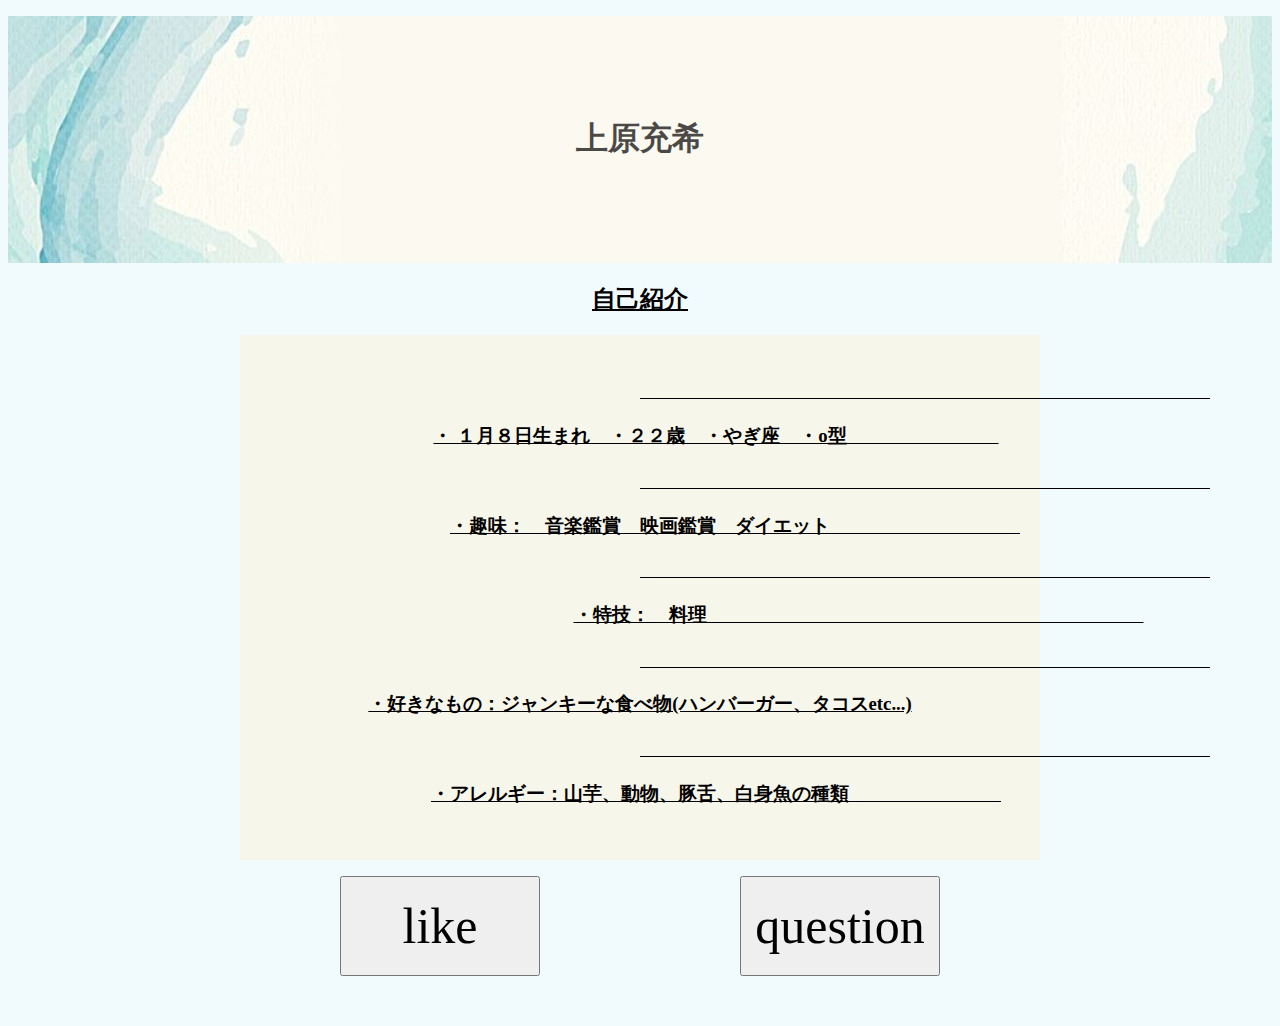
<file: index.html>
<!DOCTYPE html>
<html>
<head>
  <meta charset="UTF-8">
  <title>ueharajuki</title>
  <link rel="stylesheet" href="juki.css">
</head>
<body>
    <dir class="haikei">
     <h1>上原充希</h1>
    </dir>
    <div class="profile">
    <u><h2>自己紹介</h2></u> 
    </div>
    <div class="kami">
        <u>
            <h3>
              　　　　　　　　　　　　　　　　　　　　　　　　　　　　　　
            </h3>

            <h3>
               ・ １月８日生まれ　・２２歳　・やぎ座　・o型　　　　　　　　
            </h3>
          
             <h3>
                　　　　　　　　　　　　　　　　　　　　　　　　　　　　　　
            </h3>
            <h3>
                ・趣味：　音楽鑑賞　映画鑑賞　ダイエット　　　　　　　　　　
            </h3>
            <h3>
                　　　　　　　　　　　　　　　　　　　　　　　　　　　　　　
            </h3>
            <h3>
                ・特技：　料理　　　　　　　　　　　　　　　　　　　　　　　
            </h3> 
            <h3>
            　　　　　　　　　　　　　　　　　　　　　　　　　　　　　　
            </h3>
            <h3>
                ・好きなもの：ジャンキーな食べ物(ハンバーガー、タコスetc...) 
            </h3>
            <h3>
            　　　　　　　　　　　　　　　　　　　　　　　　　　　　　　
            </h3>
            <h3>
                ・アレルギー：山芋、動物、豚舌、白身魚の種類　　　　　　　　
            </h3>
        </u>


        <div class="container">
            <div class="item"> <button onclick="location.href='a.html'" >like</button></div>
            <div class="item"> <button onclick="location.href='b.html'" >question</button></div>

        </div>
    

    </div>

</body>
</html>
</file>
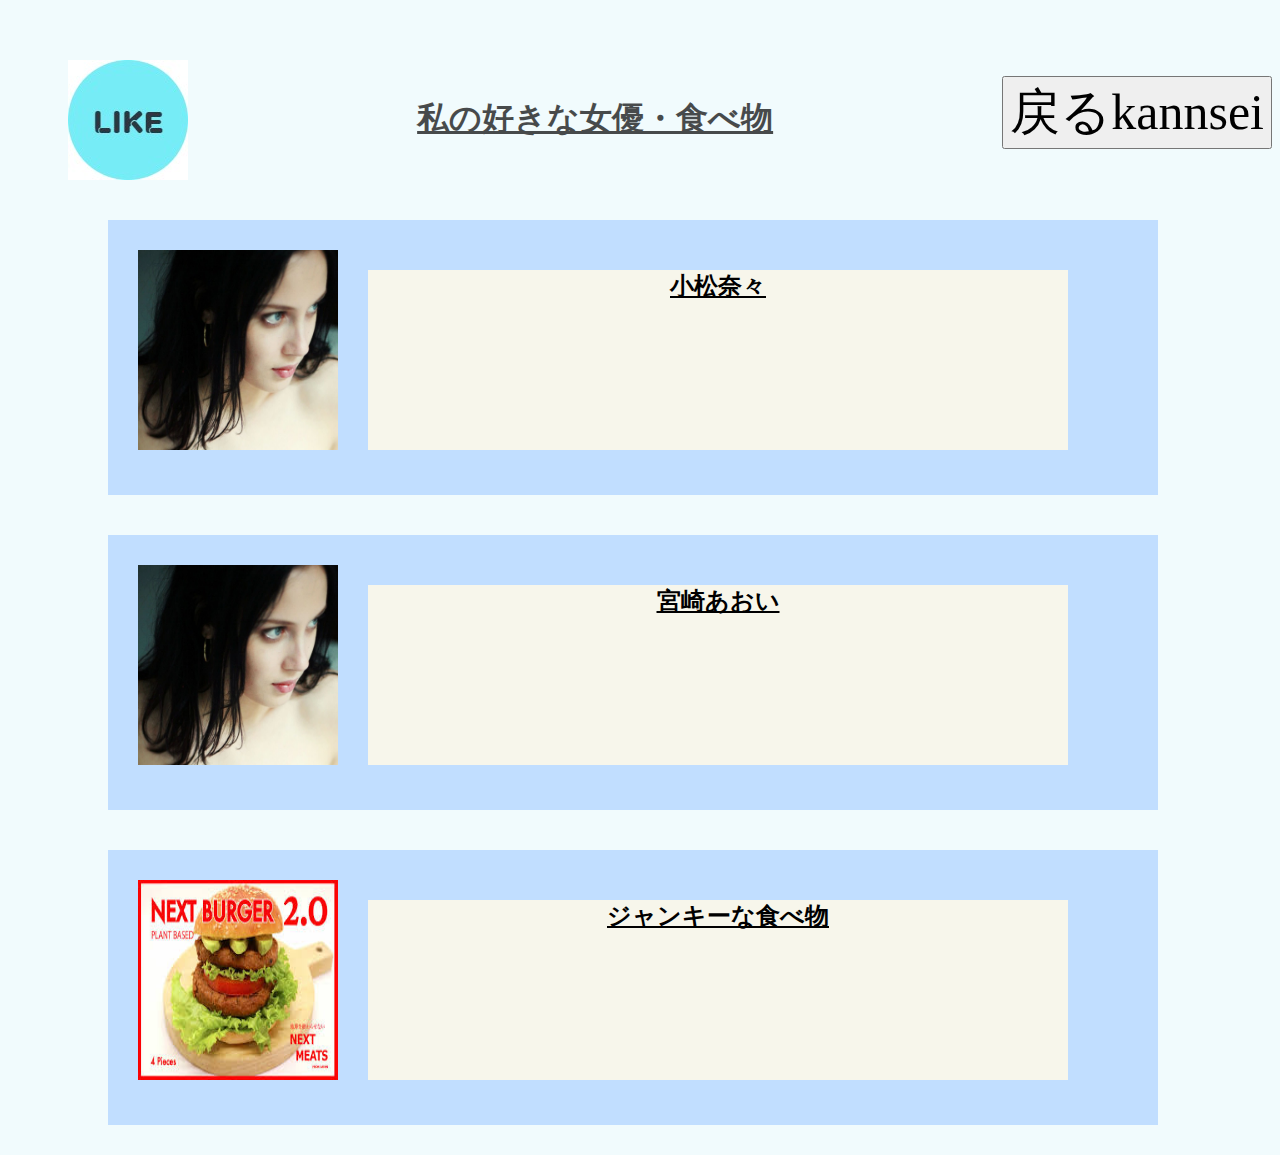
<file: a.html>
<!DOCTYPE html>
<html>
<head>
  <meta charset="UTF-8">
  <title>ueharajuki</title>
  <link rel="stylesheet" href="juki.css">
</head>
<body>
    <style>
        body{

    </style>
    <div class="mylike">

        <img class="item2" src="images/logo.jpg" alt="">
        <dir class="item2"><u><h1>私の好きな女優・食べ物</h1></u></dir>
        <dir class="item2"> <button onclick="location.href='index.html'" >戻るkannsei</button></dir>
    </div>
<div class="container3">
    <div="haba">
<div class="like">
 <div class="container2">
   <div class="item"><img src="images/komatu.jpg" alt="小松奈々" width="200px"
    height="200px" ></div> 
    <div class="item"><div class="b"><u><h2>小松奈々</h2></u></div> </div> 
 </div></div>
 <div="haba">
<div class="like">
 <div class="container2">
   <div class="item"><img src="images/komatu.jpg" alt="宮崎あおい" width="200px"
    height="200px" ></div> 
    <div class="item"><div class="b"><u><h2>宮崎あおい</h2></u></div> </div> 
 </div></div>
<div class="like">
 <div class="container2">
   <div class="item"><img src="images/hb.jpg" alt="ジャンキー" width="200px"
    height="200px" ></div> 
    <div class="item"><div class="b"><u><h2>ジャンキーな食べ物</h2></u></div> </div> 

 </div>

</div>
</div>
        
</body>
</html>
</file>
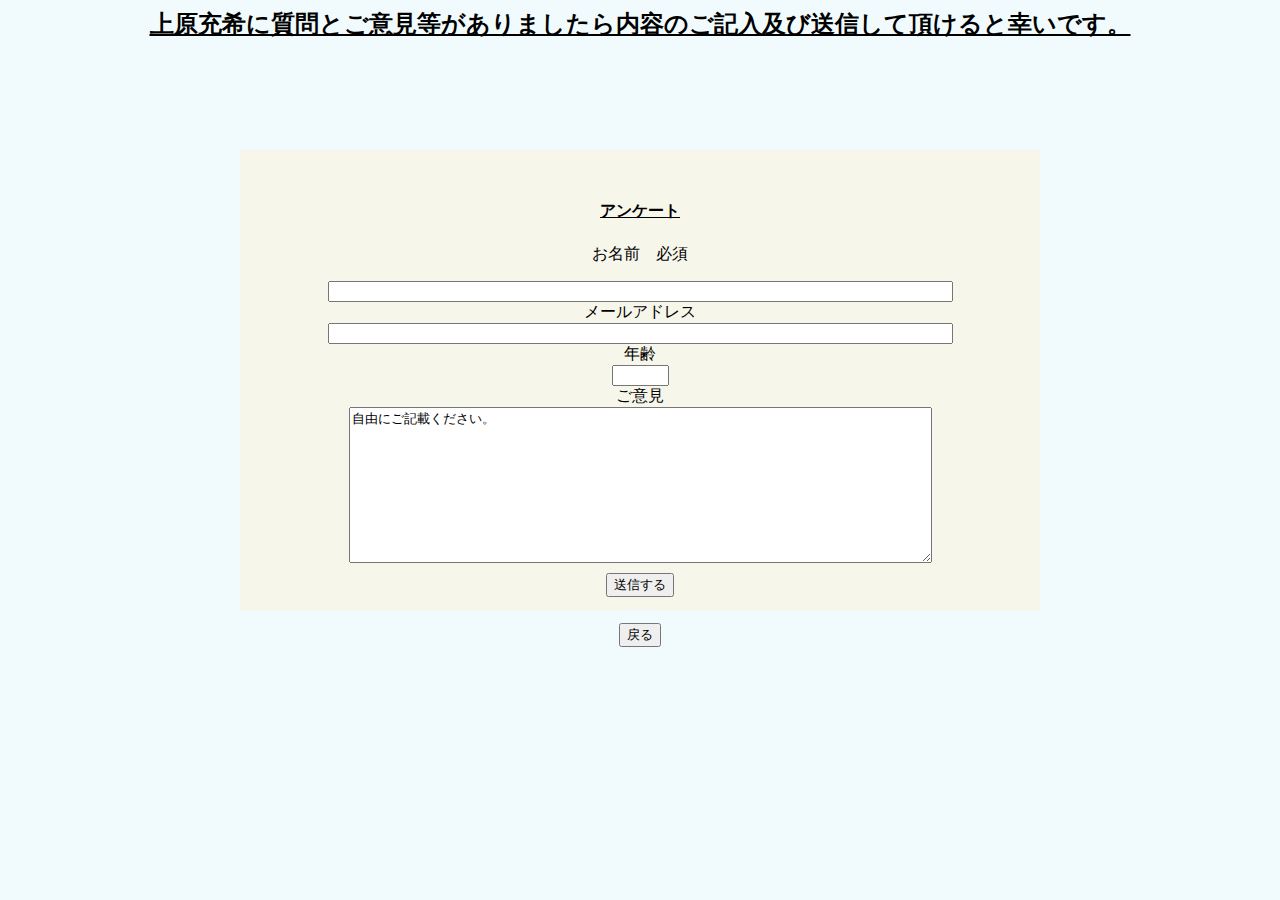
<file: b.html>
<html lang="ja">
    <head>
        <meta charset="UTF-8">
        <title>アンケート</title>
        <link rel="stylesheet" href="b.css">
    </head>

    <body class="d">
        <u>
        <h2>上原充希に質問とご意見等がありましたら内容のご記入及び送信して頂けると幸いです。</h2>
        <div class="center"></u>
       <u><h4>アンケート</h4></u>
       


        <form action="" class="waku">
            <div class="container">


            <p>お名前　<span>必須</span></p>
            <div class="item"><label for="kaisya"class="item"><input type="text"class="intext"size="75"required></label></div>
            <div class="item"><label for="kaisya"class="item"><div class="item">メールアドレス</div><input type="text"class="intext"size="75"required></label></div>
           <div class="item"><label for="kaisya"><div class="item">年齢</div><input type="text"class="intext"size="4"></label></div>
         
         <div class="item">
             <label for=""><div class="item">ご意見</div><textarea name="goiken" id="" cols="70" rows="10"required>自由にご記載ください。</textarea></label>
              <br>  <button>送信する</button> </br>
         </div>





           </div>
        </form>

        <div class="item"> <button onclick="location.href='index.html'" >戻る</button></div>
        
    

    </div>

</div>
    </body>

    </html>
</file>
<file: juki.css>
.haikei{
    background-image: url(images/haikei.jpg);
    background-size: cover;
    padding:80px 0 80px 0;

}
h1{
    text-align:center;

    font-family: "sans-serif";

    opacity:0.7;
    font-family: “HGP行書体”, “ＭＳ Ｐ明朝”, “MS PMincho”, serif;
}
h2{
    
    text-align:center;
    font-family: “HGP行書体”, “ＭＳ Ｐ明朝”, “MS PMincho”, serif;
}
.profile{

    width: 290px;
    margin: auto;
}
.kami{
    margin: auto;
    width: 800px;
    height: 500px;
    text-align:center;
    background-color:#F7F6EB;
    padding-top:25px;

}

body{
    background-color: rgb(241, 251, 253);
    font-family: “HGP行書体”, “ＭＳ Ｐ明朝”, “MS PMincho”, serif;
}
.item button{
    height: 100px;
    width: 200px;
    margin-top: 50px;
    margin-bottom: 50px;
    
}

.container{

    display: flex;
    justify-content: space-around;

}
button{
    font-size: 50px;
    font-family: “HGP行書体”, “ＭＳ Ｐ明朝”, “MS PMincho”, serif;
}
.container2{
    display: flex;
    flex-direction: row;
   
}
.b{
    margin-left: 30px;
    background-color:#F7F6EB;
    width: 700px;
    height: 180px;
}
.like{
    margin-top: 40px;
    margin-bottom: 30px;
    margin-left: 100px;

    background-color: rgb(193, 222, 255);
    height: 230px;
    padding: 30px 20px 15px 30px;
    width: 1000px;
    text-align: center;
}
.haba{
    margin-left: 50px;
}

.mylike{


margin-left: 60px;
margin-top: 40px;
border-radius: 50%;
padding-top:20px;

display: flex;
justify-content: space-between;

}
</file>
<file: b.css>
body{
    background-color: rgb(241, 251, 253);
    font-family: “HGP行書体”, “ＭＳ Ｐ明朝”, “MS PMincho”, serif;
}
.center{
    margin: auto;
    width: 800px;
    height: 400px;
    text-align:center;
    background-color:#F7F6EB;
    margin-top: 110px;
    padding-top: 30px;
    padding-bottom: 30px;
}
h2{
    text-align: center;
}
button{
    margin-top: 10px;
}
</file>
